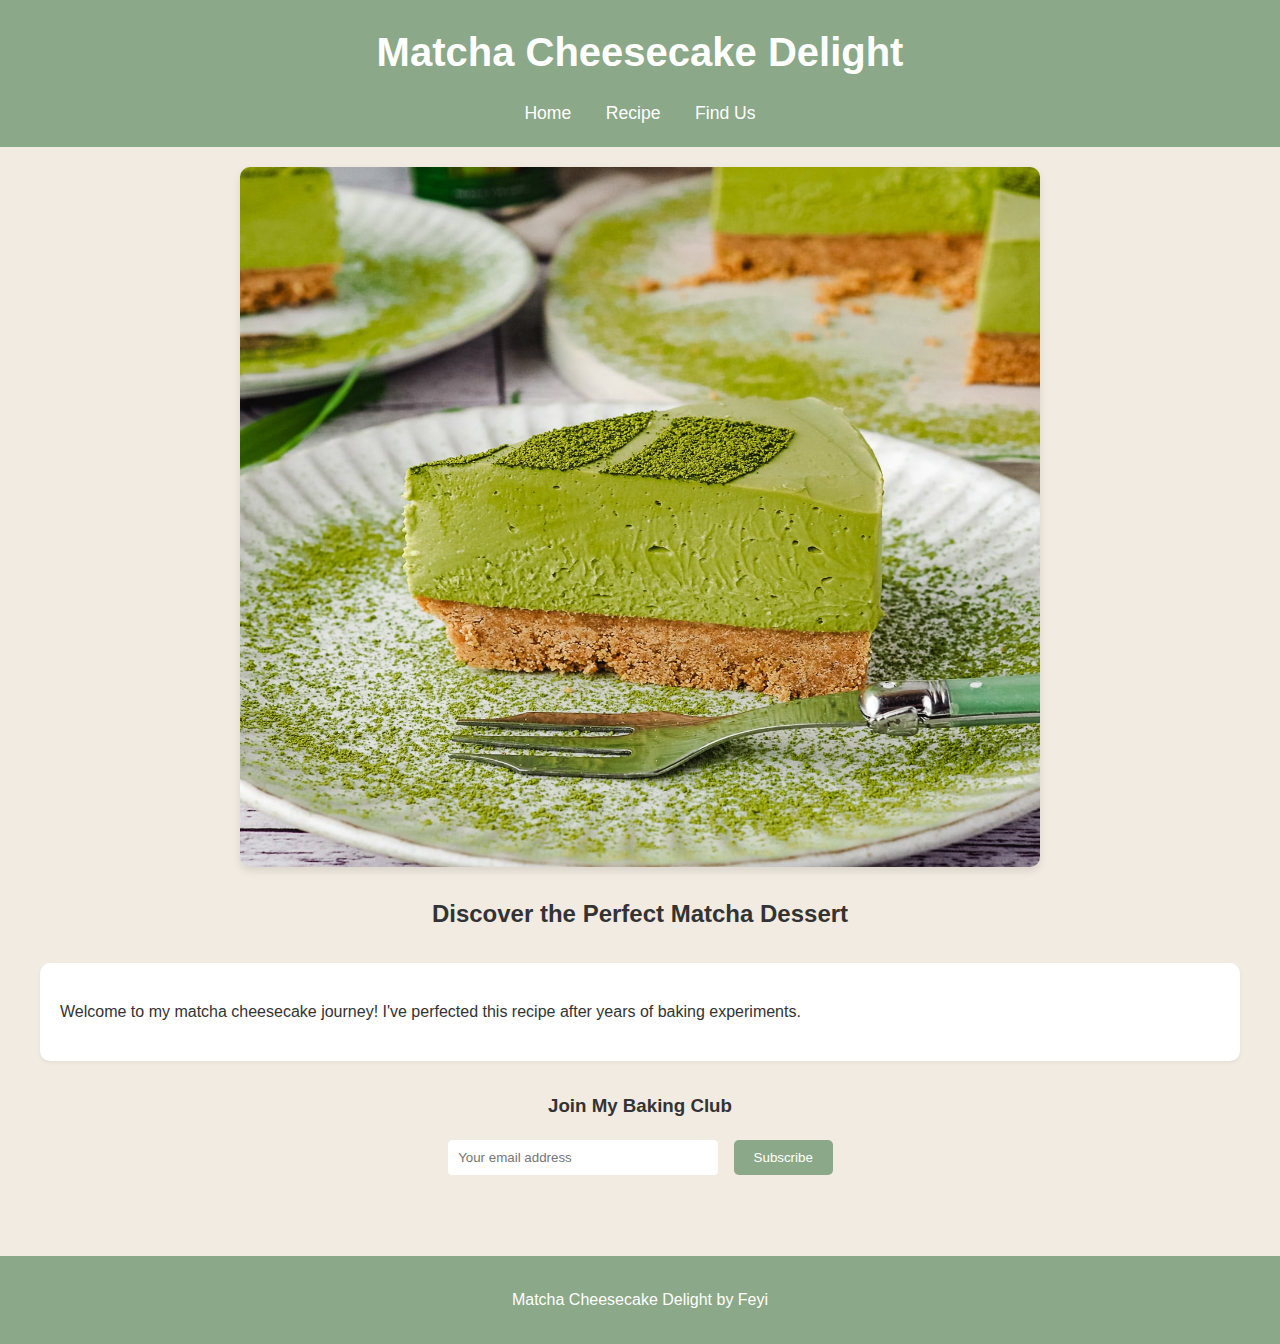
<file: index.html>
<!DOCTYPE html>
<html lang="en">
<head>
  <meta charset="UTF-8">
  <meta name="viewport" content="width=device-width, initial-scale=1.0">
  <title>Matcha Cheesecake Delight</title>
  <link rel="stylesheet" href="matchastyles.css">
</head>
<body>
<header>
  <h1>Matcha Cheesecake Delight</h1>
  <nav>
    <a href="index.html">Home</a>
    <a href="recipe.html">Recipe</a>
    <a href="locations.html">Find Us</a>
  </nav>
</header>

<main>
  <div class="hero">
    <img src="matcha-cake.jpg", width="800", height="700" alt="Delicious Matcha Cheesecake">
    <h2>Discover the Perfect Matcha Dessert</h2>
  </div>

  <section class="intro">
    <p>Welcome to my matcha cheesecake journey! I've perfected this recipe after years of baking experiments.</p>
  </section>

  <div class="newsletter">
    <h3>Join My Baking Club</h3>
    <form>
      <input type="email" placeholder="Your email address">
      <button type="submit">Subscribe</button>
    </form>
  </div>
</main>

<footer>
  <p>Matcha Cheesecake Delight by Feyi</p>
</footer>
</body>
</html>
</file>
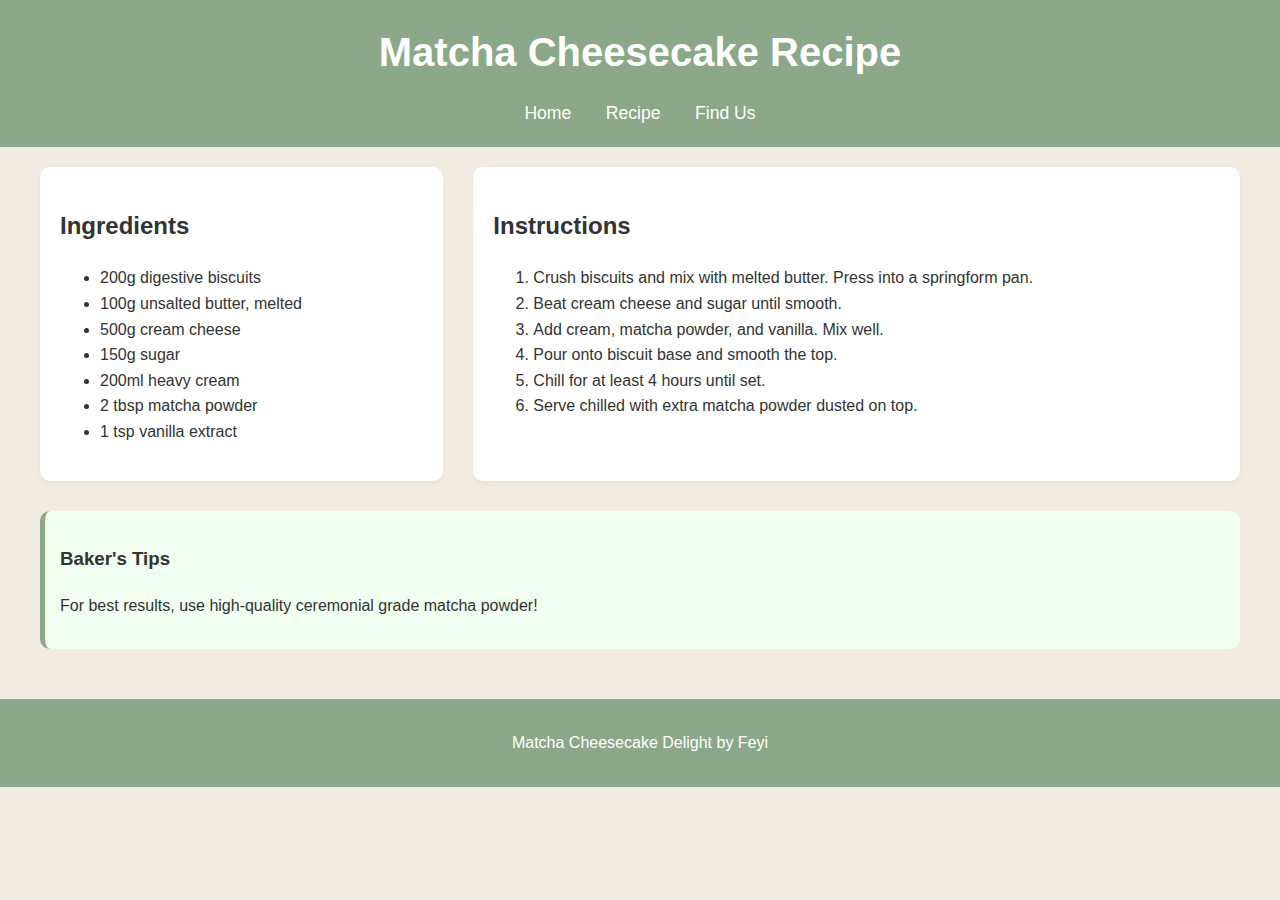
<file: recipe.html>
<!DOCTYPE html>
<html lang="en">
<head>
    <meta charset="UTF-8">
    <meta name="viewport" content="width=device-width, initial-scale=1.0">
    <title>Matcha Cheesecake Recipe</title>
    <link rel="stylesheet" href="matchastyles.css">
</head>
<body>
<header>
    <h1>Matcha Cheesecake Recipe</h1>
    <nav>
        <a href="homepage.html">Home</a>
        <a href="recipe.html">Recipe</a>
        <a href="locations.html">Find Us</a>
    </nav>
</header>

<main>
    <div class="recipe-container">
        <div class="ingredients">
            <h2>Ingredients</h2>
            <ul>
                <li>200g digestive biscuits</li>
                <li>100g unsalted butter, melted</li>
                <li>500g cream cheese</li>
                <li>150g sugar</li>
                <li>200ml heavy cream</li>
                <li>2 tbsp matcha powder</li>
                <li>1 tsp vanilla extract</li>
            </ul>
        </div>

        <div class="instructions">
            <h2>Instructions</h2>
            <ol>
                <li>Crush biscuits and mix with melted butter. Press into a springform pan.</li>
                <li>Beat cream cheese and sugar until smooth.</li>
                <li>Add cream, matcha powder, and vanilla. Mix well.</li>
                <li>Pour onto biscuit base and smooth the top.</li>
                <li>Chill for at least 4 hours until set.</li>
                <li>Serve chilled with extra matcha powder dusted on top.</li>
            </ol>
        </div>
    </div>

    <div class="tips">
        <h3>Baker's Tips</h3>
        <p>For best results, use high-quality ceremonial grade matcha powder!</p>
    </div>
</main>

<footer>
    <p>Matcha Cheesecake Delight by Feyi</p>
</footer>
</body>
</html>
</file>
<file: matchastyles.css>
/* General Styles */
body {
    font-family: 'Arial', sans-serif;
    background-color: #f1ebe1;
    color: #333;
    margin: 0;
    padding: 0;
    line-height: 1.6;
}

header {
    background-color: #8ba888;
    color: white;
    padding: 20px;
    text-align: center;
}

h1 {
    margin: 0;
    font-size: 2.5rem;
}

nav {
    margin-top: 15px;
}

nav a {
    color: white;
    text-decoration: none;
    margin: 0 15px;
    font-size: 1.1rem;
}

nav a:hover {
    text-decoration: underline;
}

main {
    padding: 20px;
    max-width: 1200px;
    margin: 0 auto;
}

footer {
    background-color: #8ba888;
    color: white;
    text-align: center;
    padding: 15px;
    margin-top: 30px;
}

/* Home Page Styles */
.hero {
    text-align: center;
    margin-bottom: 30px;
}

.hero img {
    max-width: 100%;
    border-radius: 10px;
    box-shadow: 0 4px 8px rgba(0,0,0,0.1);
}

.intro {
    background-color: white;
    padding: 20px;
    border-radius: 10px;
    margin: 20px 0;
    box-shadow: 0 2px 4px rgba(0,0,0,0.05);
}

.newsletter {
    text-align: center;
    margin: 30px 0;
}

.newsletter input {
    padding: 10px;
    width: 250px;
    border: 1px solid #f1ebe1;
    border-radius: 5px;
    margin-right: 10px;
}

.newsletter button {
    padding: 10px 20px;
    background-color: #8ba888;
    color: white;
    border: none;
    border-radius: 5px;
    cursor: pointer;
}

/* Recipe Page Styles */
.recipe-container {
    display: flex;
    gap: 30px;
    margin-bottom: 30px;
}

.ingredients {
    flex: 1;
    background-color: white;
    padding: 20px;
    border-radius: 10px;
    box-shadow: 0 2px 4px rgba(0,0,0,0.05);
}

.instructions {
    flex: 2;
    background-color: white;
    padding: 20px;
    border-radius: 10px;
    box-shadow: 0 2px 4px rgba(0,0,0,0.05);
}

.tips {
    background-color: #f0fff0;
    padding: 15px;
    border-radius: 10px;
    border-left: 5px solid #8ba888;
}

/* Locations Page Styles */
.map-container {
    text-align: center;
    margin-bottom: 30px;
}

#map {
    height: 400px;
    width: 100%;
    margin: 20px 0;
    border-radius: 10px;
    box-shadow: 0 4px 8px rgba(0,0,0,0.1);
}

.locations-list {
    display: flex;
    gap: 20px;
    justify-content: center;
}

.location {
    background-color: white;
    padding: 20px;
    border-radius: 10px;
    box-shadow: 0 2px 4px rgba(0,0,0,0.05);
    flex: 1;
    max-width: 300px;
}
</file>
